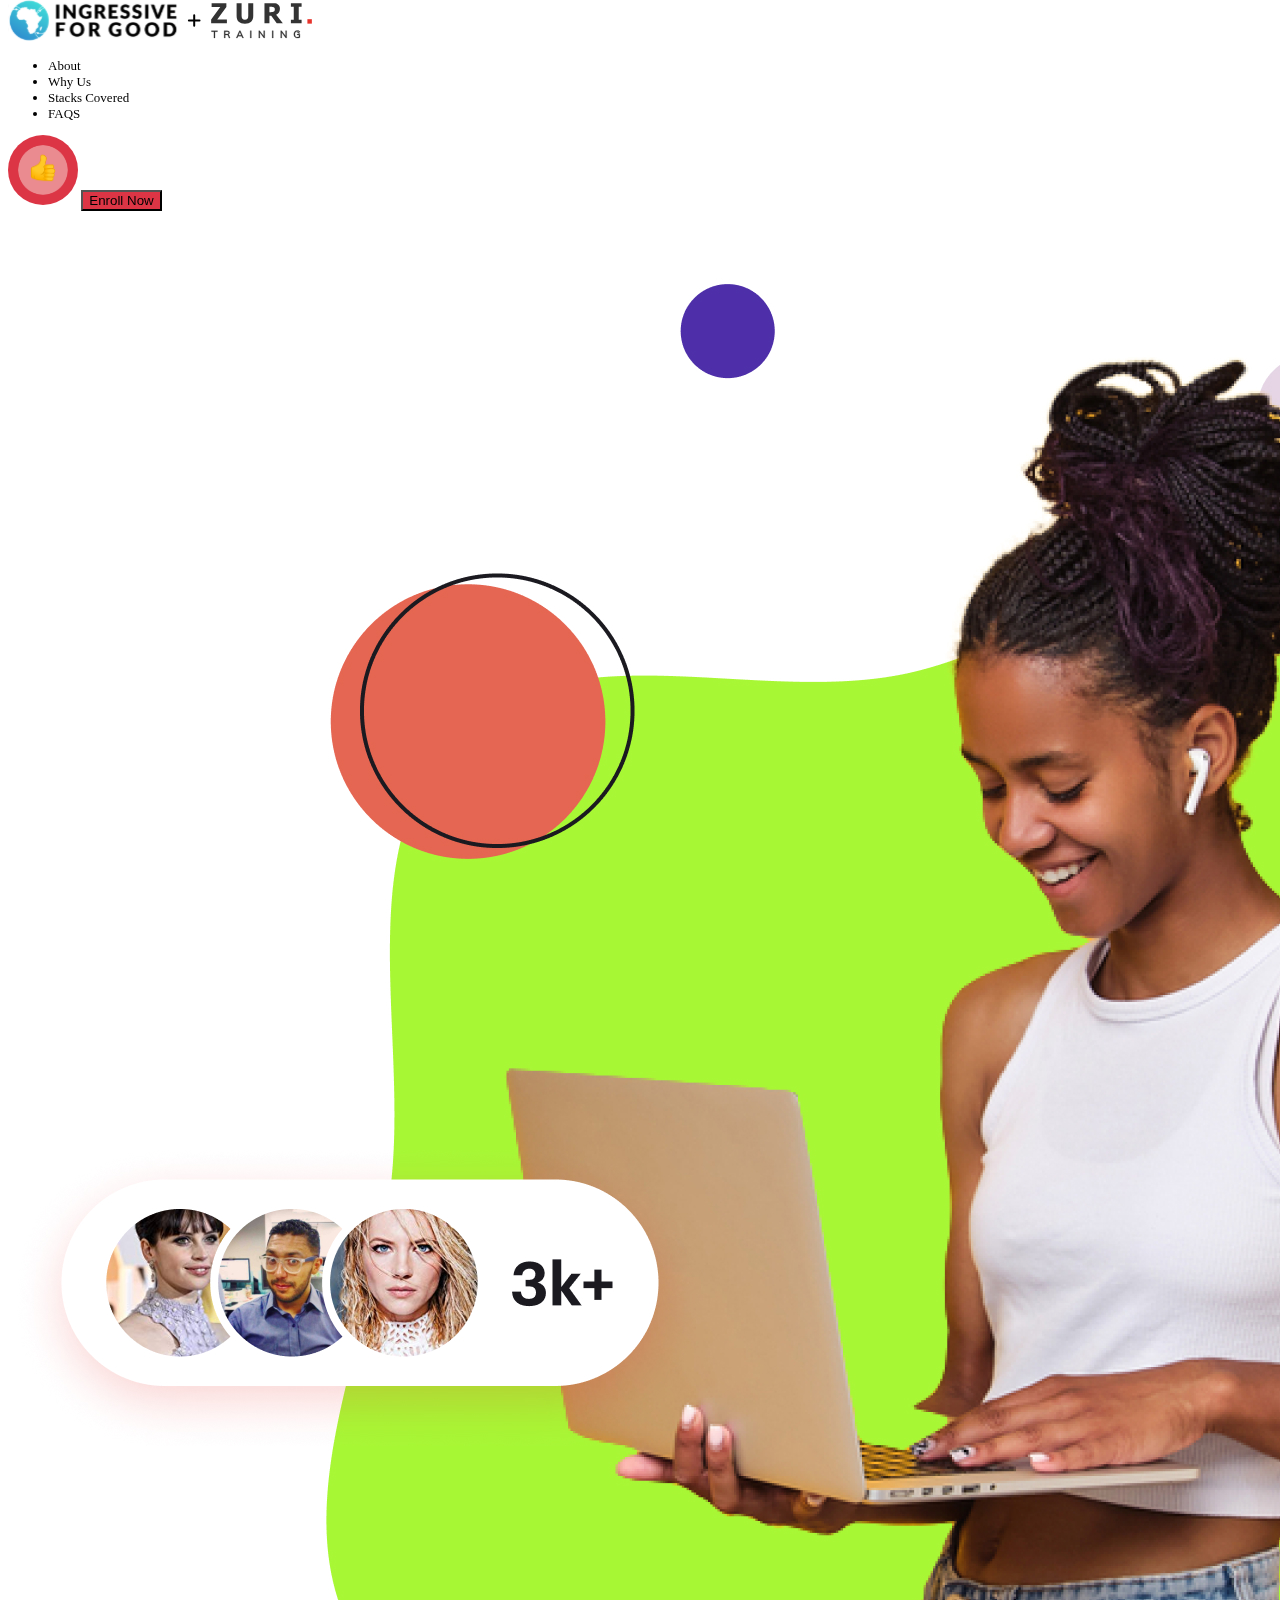
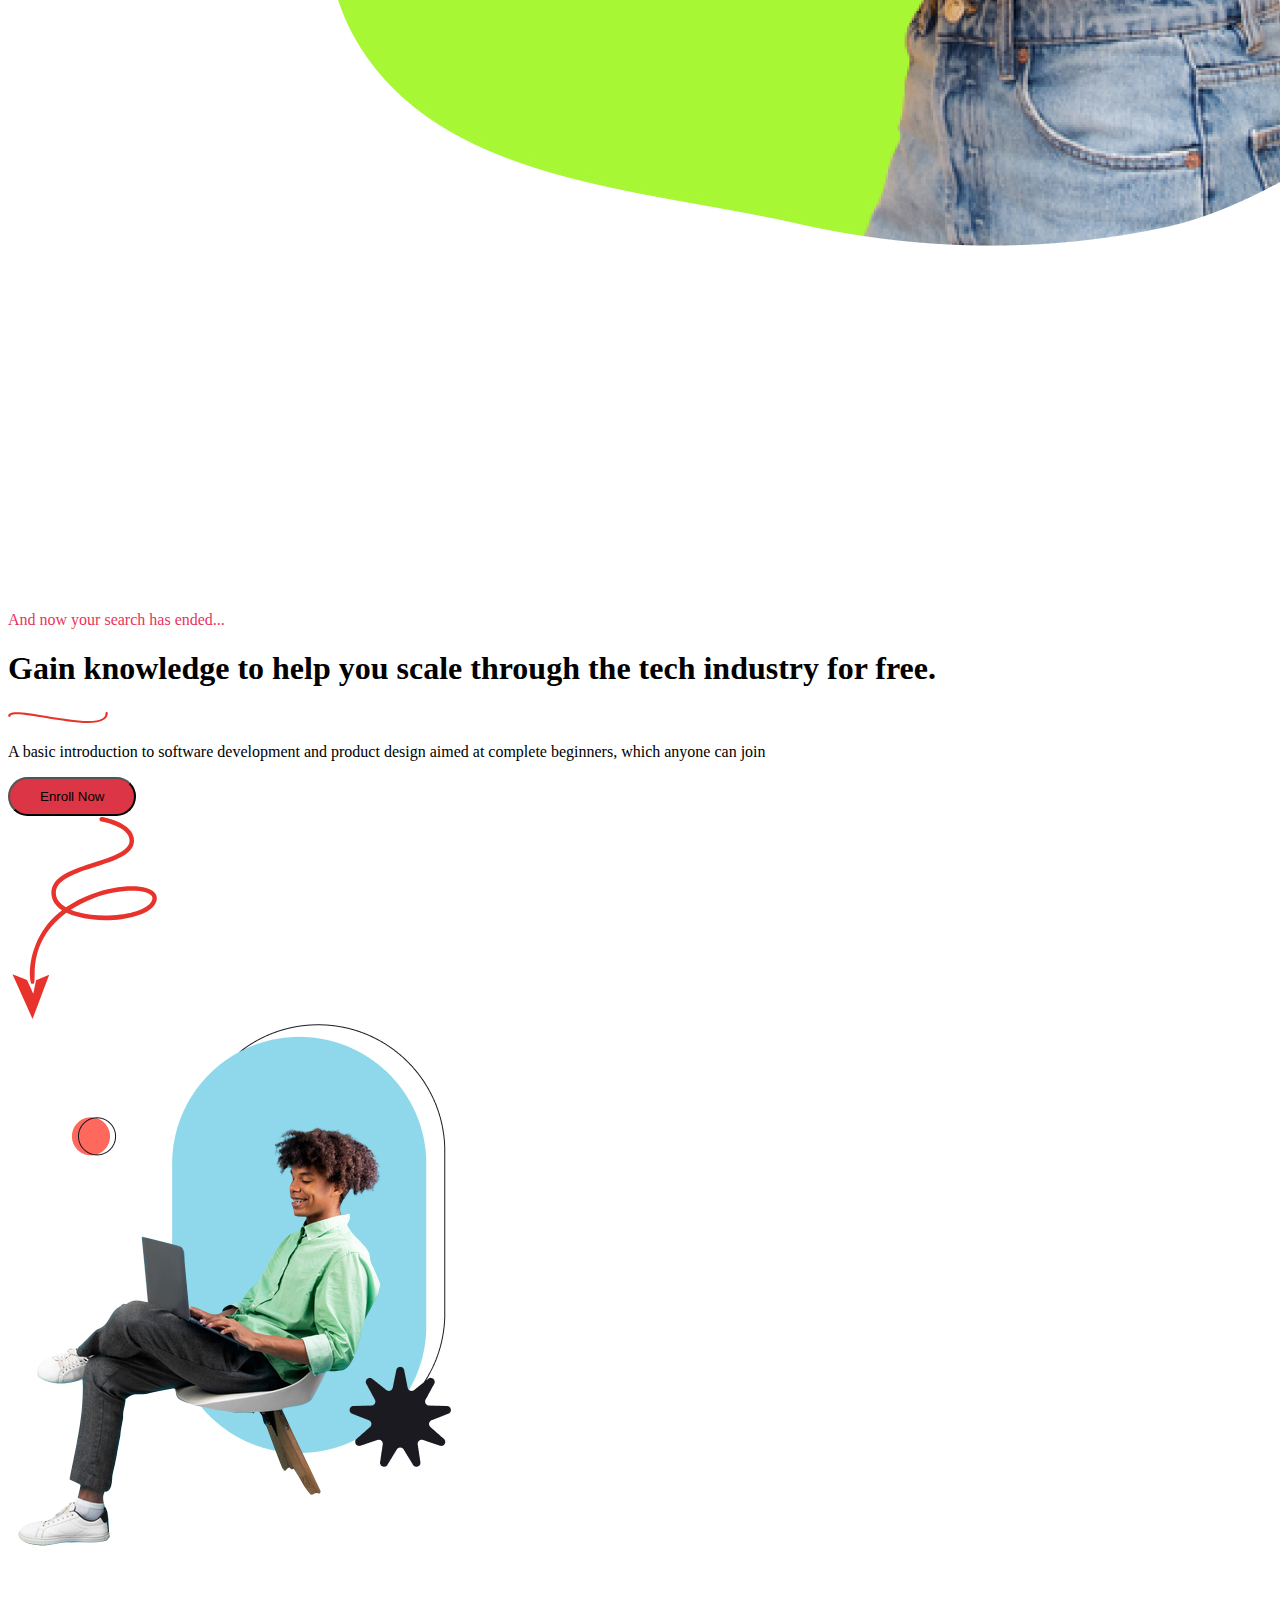
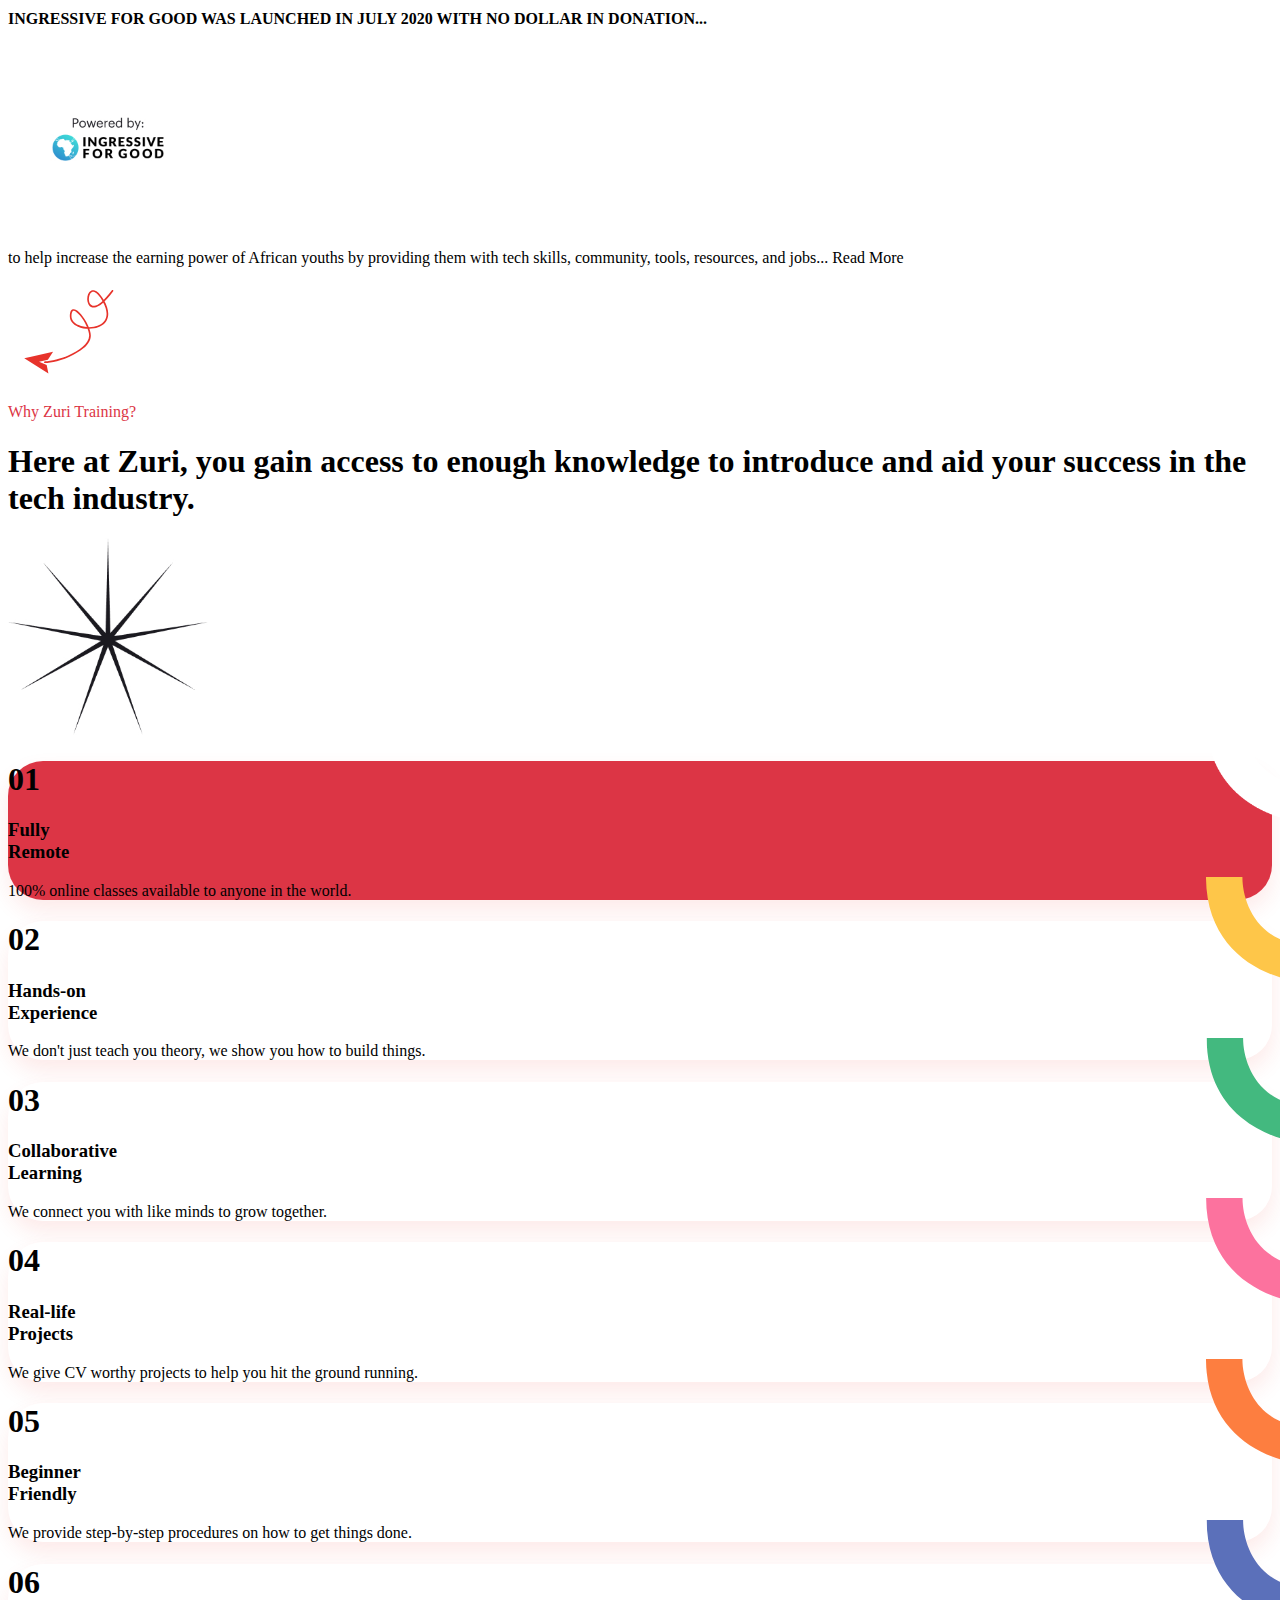
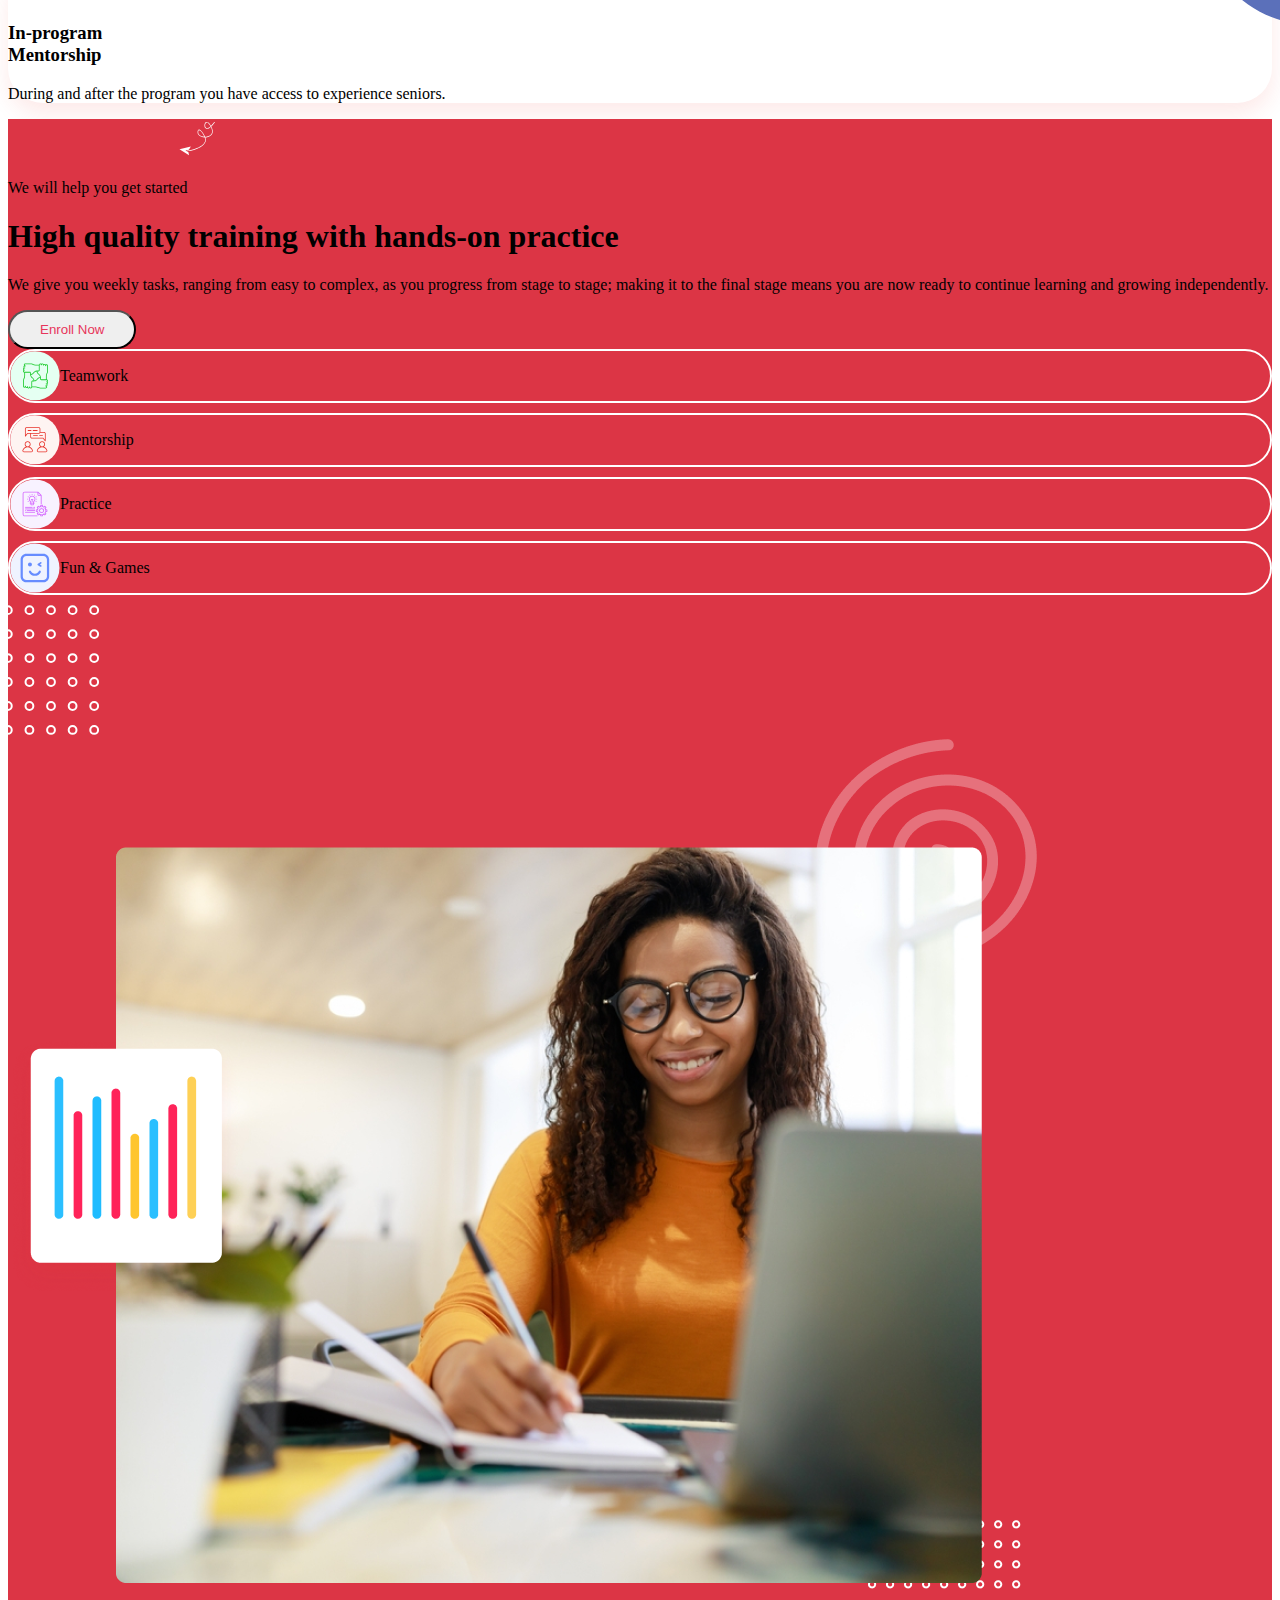
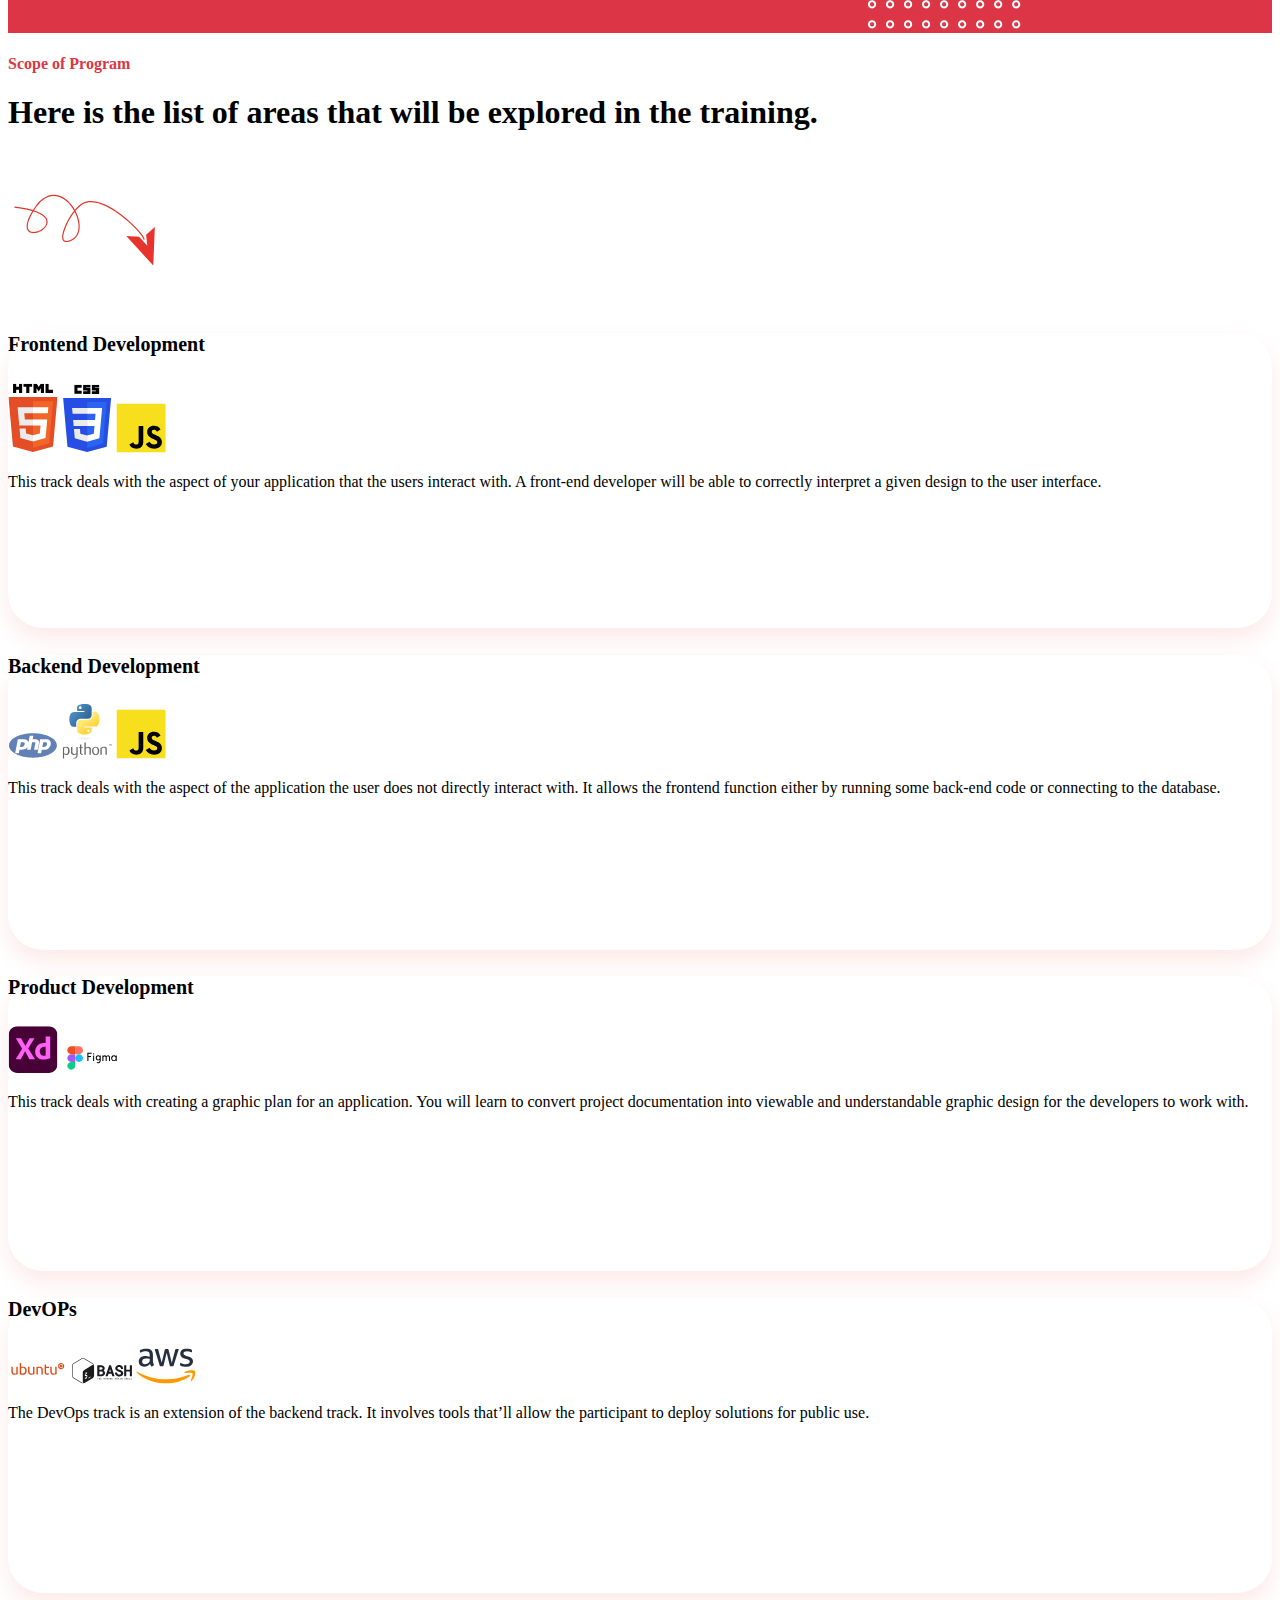
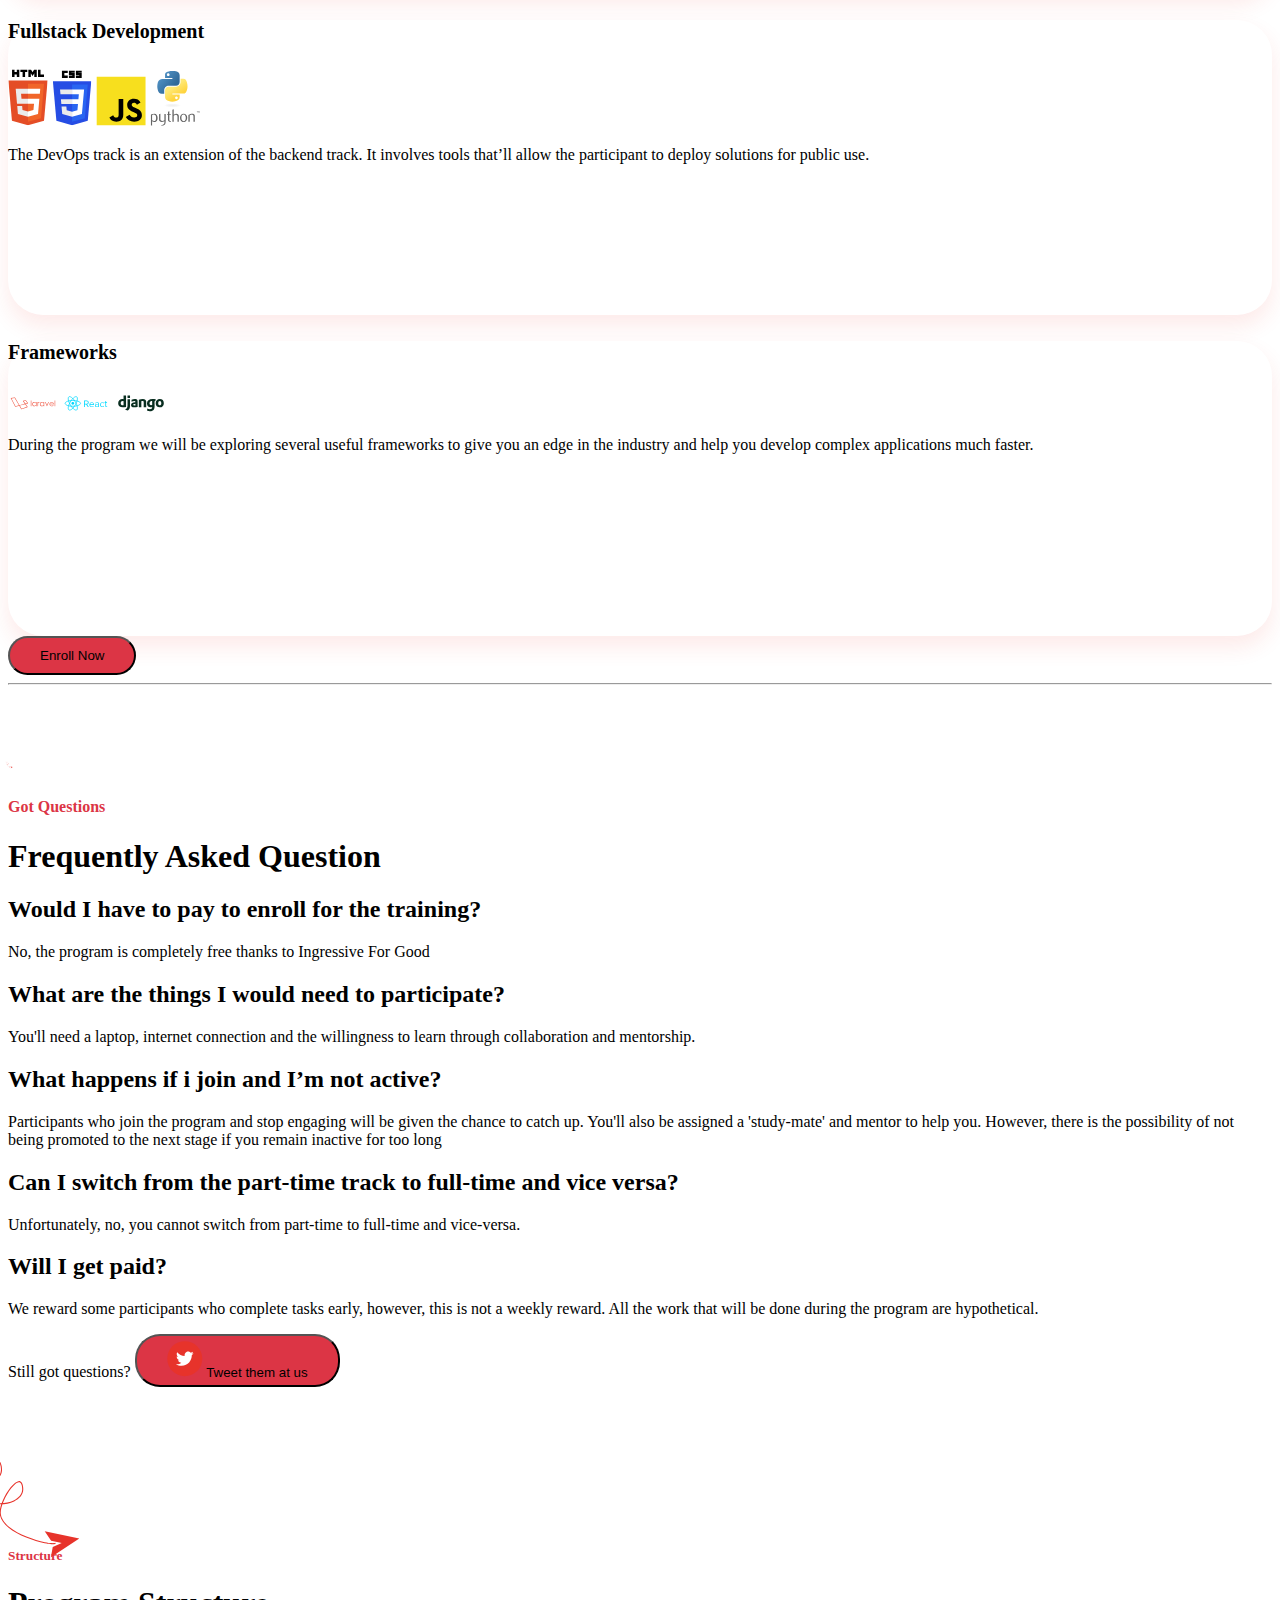
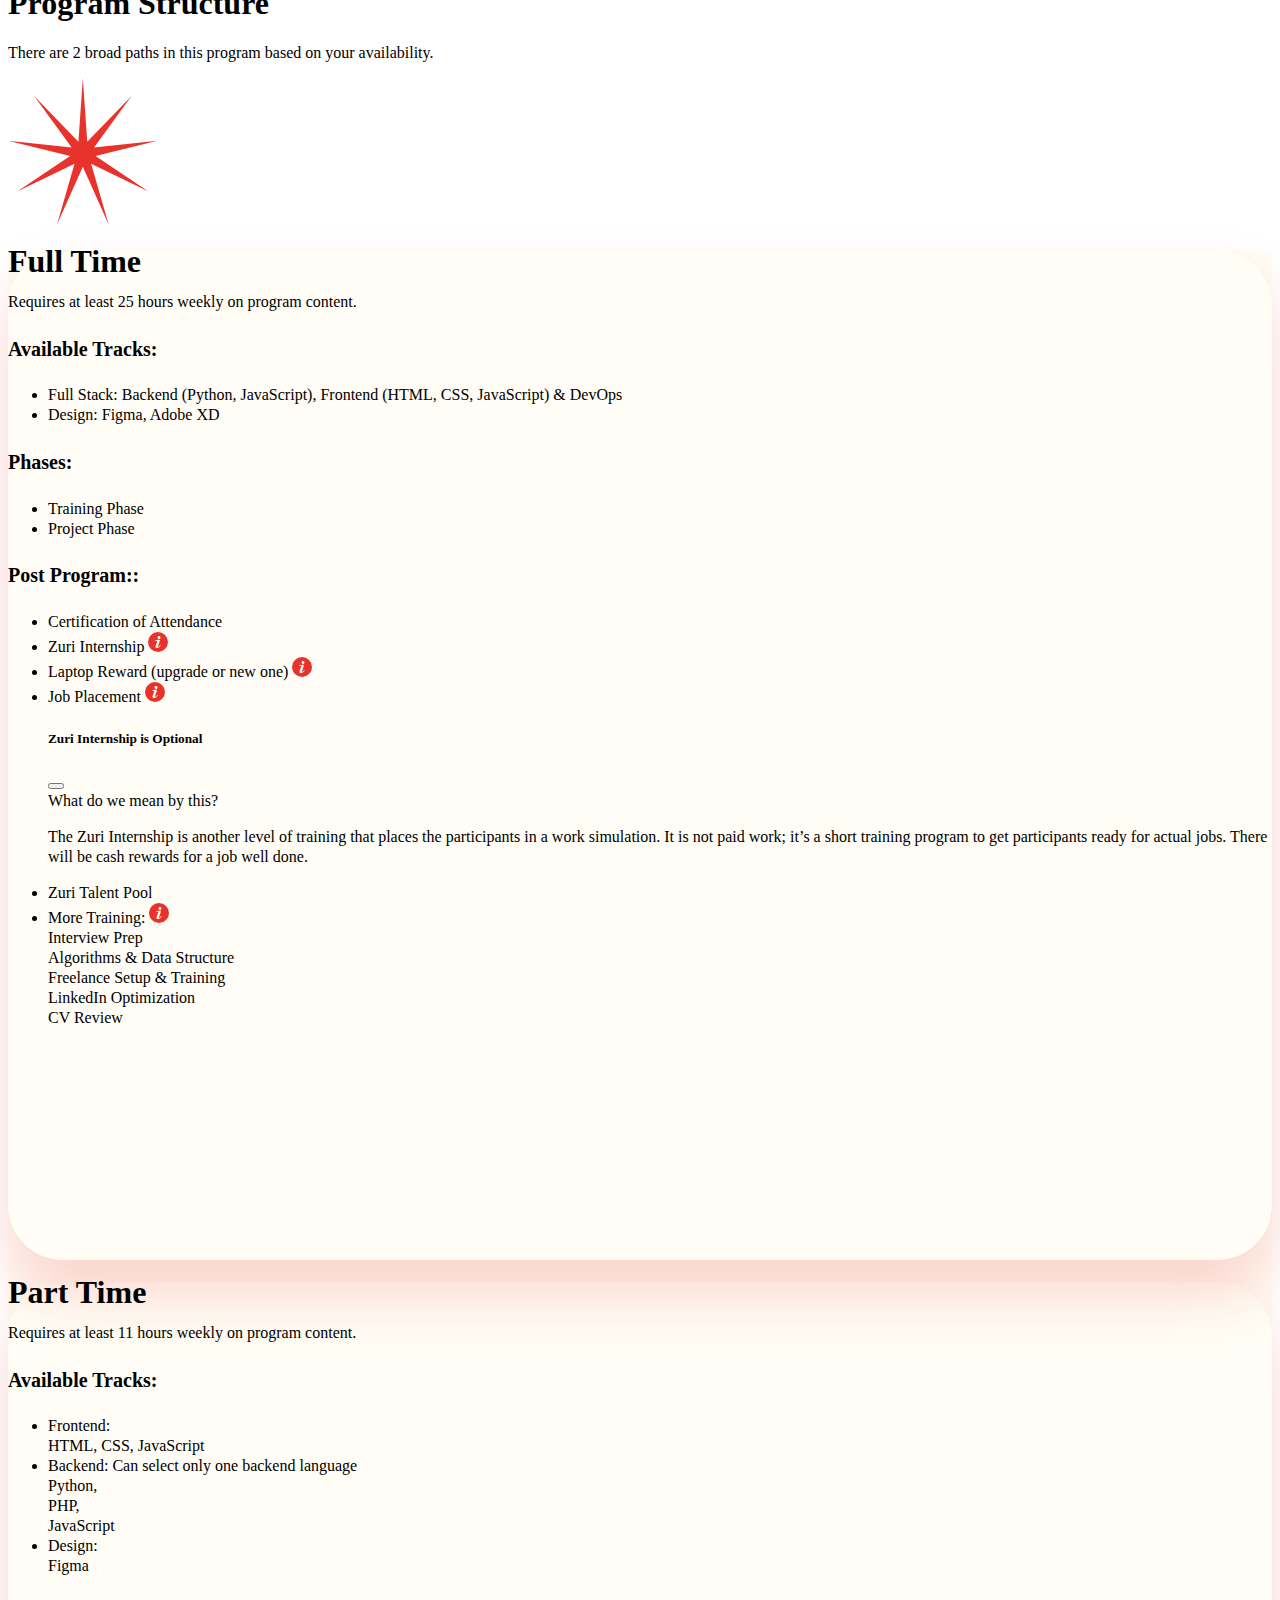
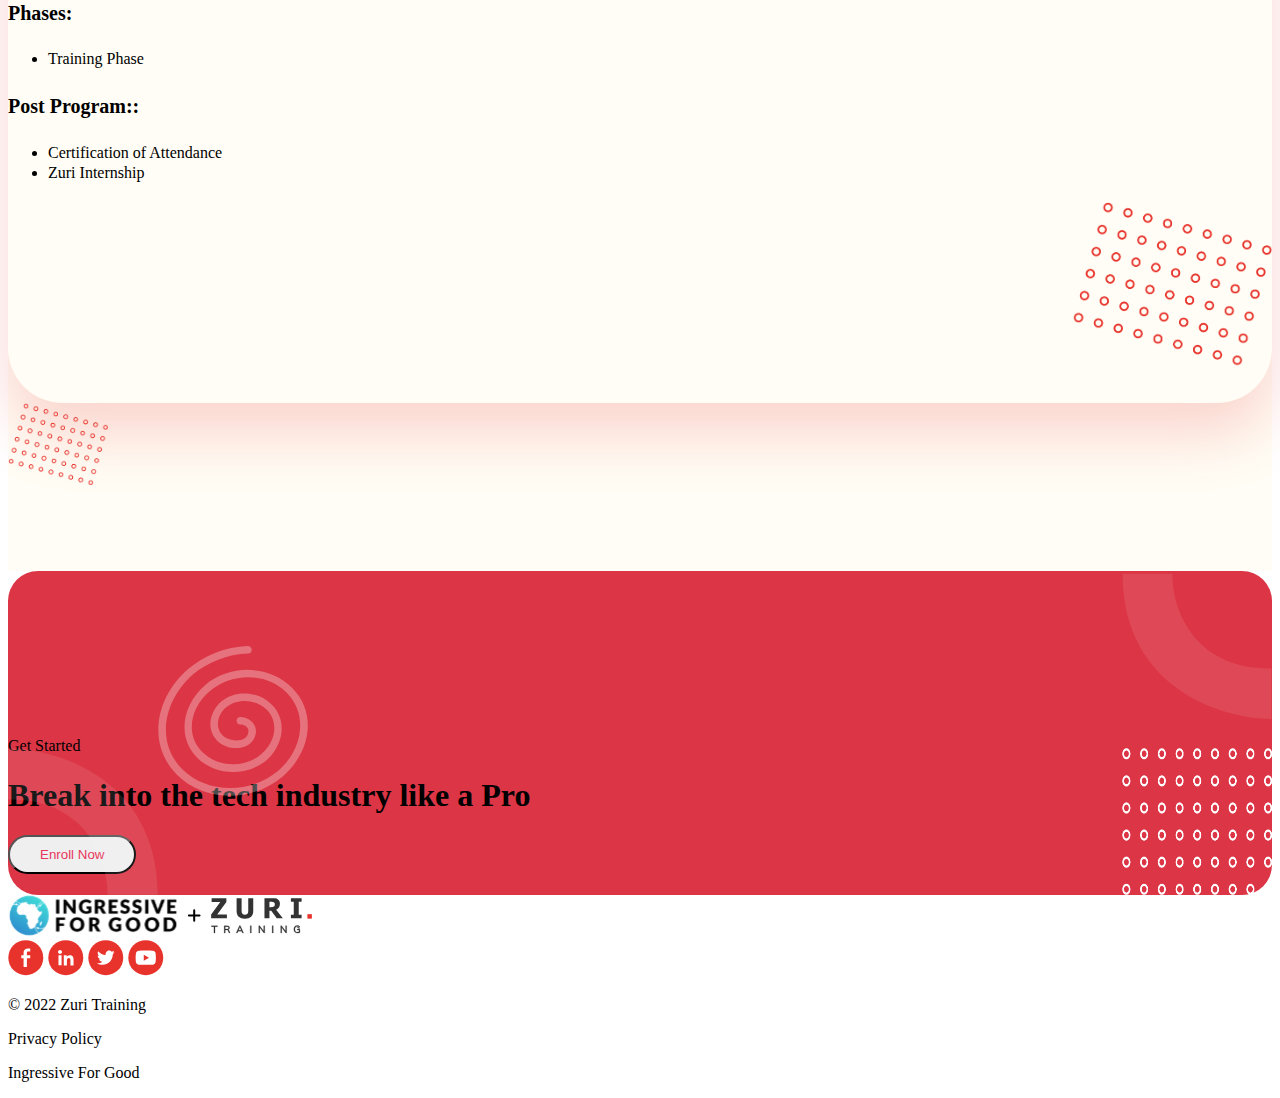
<file: zuri_final_3/index-2.html>
<!DOCTYPE html>
<html lang="en">
<head>
    <meta charset="UTF-8">
    <meta http-equiv="X-UA-Compatible" content="IE=edge">
    <meta name="viewport" content="width=device-width, initial-scale=1.0">
    <title>Document</title>
    <!-- Bootstrap CSS -->
    <link href="https://cdn.jsdelivr.net/npm/bootstrap@5.1.3/dist/css/bootstrap.min.css" rel="stylesheet" integrity="sha384-1BmE4kWBq78iYhFldvKuhfTAU6auU8tT94WrHftjDbrCEXSU1oBoqyl2QvZ6jIW3" crossorigin="anonymous">

    <link rel="stylesheet" href="https://cdnjs.cloudflare.com/ajax/libs/font-awesome/4.7.0/css/font-awesome.min.css">
    <link rel="stylesheet" href="https://cdn.jsdelivr.net/npm/bootstrap-icons@1.8.2/font/bootstrap-icons.css">
    <link rel="stylesheet" type="text/css" href="style-2.css">

    <!-- favicons -->
    <link rel="icon" type="image/png" sizes="32x32" href="./assets/f2/favicon-32x32.png">
    <link rel="icon" type="image/png" sizes="16x16" href="./assets/f2/favicon-16x16.png">
</head>
<body class="">
  <div class="container-fluid navigation bg-white ps-5 pe-5">

    <nav class="navbar navbar-expand-lg ps-5 pe-5 pt-2">
      <div class="container-fluid">
        <a class="navbar-brand me-auto col-sm-3" href="#"><img src="./images/logo-ingz.svg" class="img-fluid logo" alt="logo"></a>
        <div class="collapse navbar-collapse" id="navbarText">
          <ul class="navbar-nav ms-auto mb-2 mb-lg-0 row">
            <li class="nav-item pe-5 col-3">
              <a class="nav-link active" aria-current="page" href="#about-us">About</a>
            </li>
            <li class="nav-item pe-5 col-3">
              <a class="nav-link" href="#why-us">Why Us</a>
            </li>
            <li class="nav-item pe-5 col-3">
              <a class="nav-link" href="#stacks">Stacks Covered</a>
            </li>
            <li class="nav-item pe-5 col-3">
              <a class="nav-link" href="#faqs">FAQS</a>
            </li>
          </ul>
        </div>
        <div class="navbar-text">
          <img src="./images/thumbs.png" width="50" class="img-fluid thumb" alt="thumb">
          <a href="https://training.zuri.team/enroll" class=" pt-2 pb-2">
            <button class="btn btn-danger top-enroll enroll pe-3">Enroll Now</button>
          </a>
        </div>
      </div>
    </nav>
  </div>


    <div class="container home">
        <!-- home -->
        <div class="row">
            <div class="col-sm-12 col-md-3 bkg">
              <img class="img-fluid pt-lg-5 mt-lg-5" src="./images/lady1.jpg" alt="lady1">
            </div>
            <div class="col-sm-12 col-md-6 text-center">
              <p><span class="text-danger">And now your search has ended...</span></p>
              <h1 class="text-bold">Gain knowledge to help you scale through the tech industry for free.</h1>
              <img src="./images/line.svg" alt="" class="img-fluid" width="100">
              <p class="pt-4 pb-5">A basic introduction to software development and product design aimed at complete beginners, which anyone can join</p>
              <button class="btn btn-danger home-enroll">Enroll Now</button> <br>
              <img src="./images/section1wire.svg" alt="" class="img-fluid ps-5 ms-5" width="150">
            </div>
            <div class="col-sm-12 col-md-3 bkg d-none d-md-block">
              <img src="./images/male1.jpg" alt="male1" class="img-fluid pt-lg-5 mt-lg-5">
            </div>
            <div class="container"  id="about-us"></div>
        </div>

          <!-- about -->
        <div class="row border-top border-bottom">
            <div class="col-sm-12 col-md-4 pt-5 pb-5 text-sm-center text-md-start">
              <h4>INGRESSIVE FOR GOOD WAS LAUNCHED IN JULY 2020 WITH NO DOLLAR IN DONATION...</h4>
            </div>
            <div class="col-sm-12 col-md-4 text-center">
              <img src="./images/ingresive.jpg" alt="i4g" class="img-fluid" width="200">
            </div>
            <div class="col-sm-12 col-md-4 text-sm-center text-lg-end leftie pt-3 pb-3">
              <p>to help increase the earning power of African youths by providing them with tech skills, community, tools, resources, and jobs... <a style="color:lawngreen;" href="https://ingressive.org/i4g-in-2021/">Read More</a></p>
            </div>
        </div>

        <!-- why us -->
        <div class="row mt-5">
            <div class="col-6 text-end">

                <img src="./images/section3wire.svg" alt="" height="100" class="why-us-img-1">
            </div>
            <div class="col-sm-12 col-md-7 mb-5">
              <p><span>Why Zuri Training?</span></p>
              <h1>Here at Zuri, you gain access to enough knowledge to introduce and aid your success in the tech industry.</h1>
            </div>
    
            <div class="col-5 text-center d-none d-md-block">
              <img src="./images/Star.jpg" alt="star" width="200" class="img-fluid">
            </div>
        </div>

    </div>

    <!-- what you gain -->
    <div class="container">
        <div class="row">
            <div class="col-md-6 col-lg-4 col-sm-12 text-white mb-sm-3">
                <div class="m-1 p-5 bg-danger full-remote">

                    <img src="./images/curve1.png" alt="c1" class="c1">
                    <h1 class="pb-3">01</h1>
                    <h3 class="pb-3">Fully <br>Remote</h3>
                    <p class="pb-3">100% online classes available to anyone in the world.</p>
                </div>
            </div>
            <div class="col-md-6 col-lg-4 col-sm-12 mb-sm-3">
                <div class="m-1 p-5 full-remote">

                    <img src="./images/curve.svg" alt="c1" class="c1">
                    <h1 class="pb-3">02</h1>
                    <h3 class="pb-3">Hands-on <br>Experience</h3>
                    <p class="pb-3">We don't just teach you theory, we show you how to build things.</p>
                </div>
            </div>
            <div class="col-md-6 col-lg-4 col-sm-12 mb-sm-3">
                <div class="m-1 p-5 full-remote">

                    <img src="./images/curve3.svg" alt="c1" class="c1">
                    <h1 class="pb-3">03</h1>
                    <h3 class="pb-3">Collaborative <br>Learning</h3>
                    <p class="pb-3">We connect you with like minds to grow together.</p>
                </div>
            </div>
            <div class="col-md-6 col-lg-4 col-sm-12 mb-sm-3">
                <div class="m-1 p-5 full-remote">

                    <img src="./images/curve4.svg" alt="c1" class="c1">
                    <h1 class="pb-3">04</h1>
                    <h3 class="pb-3">Real-life <br>Projects</h3>
                    <p class="pb-3">We give CV worthy projects to help you hit the ground running.</p>
                </div>
            </div>
            <div class="col-md-6 col-lg-4 col-sm-12 mb-sm-3">
                <div class="m-1 p-5 full-remote">

                    <img src="./images/curve5.svg" alt="c1" class="c1">
                    <h1 class="pb-3">05</h1>
                    <h3 class="pb-3">Beginner <br>Friendly</h3>
                    <p class="pb-3">We provide step-by-step procedures on how to get things done.</p>
                </div>
            </div>
            <div class="col-md-6 col-lg-4 col-sm-12 mb-sm-3">
                <div class="m-1 p-5 full-remote">

                    <img src="./images/curve6.svg" alt="c1" class="c1">
                    <h1 class="pb-3">06</h1>
                    <h3 class="pb-3">In-program <br>Mentorship</h3>
                    <p class="pb-3">During and after the program you have access to experience seniors.</p>
                </div>
            </div>
            
        </div>
    </div>

    <div class="container-fluid bg-danger">
        <div class="row ps-sm-1 ms-sm-1 ps-lg-5 ms-lg-5 pe-lg-5 pe-sm-1 me-5">
            <div class="col-12 col-lg-5 text-white">
              <img src="./images/section5wire.svg" width="50" alt="s5w" class="img-fluid s5w">
              <p>We will help you get started</p>
              <h1 class="pb-3">High quality training with hands-on practice</h1>
              <p class="pe-lg-5 pe-sm-0">We give you weekly tasks, ranging from easy to complex, as you progress from stage to stage; making it to the final stage means you are now ready to continue learning and growing independently.</p>
              <button class="btn bg-white text-danger practice-enroll">Enroll Now</button>
              <div class="row practice mt-4 pb-3">
                <div class="col-sm-6 col-md-3 col-lg-6">
                  <div class="practices p-3">
                    <img src="./images/hand.svg" width="50" alt="hand" class="img-fluid pe-3">
                    <p>Teamwork</p>
    
                  </div>
                </div>
                <div class="col-sm-6 col-md-3 col-lg-6">
                  <div class="practices p-3">
                    <img src="./images/mentor.svg" width="50" alt="hand" class="img-fluid pe-3">
                    <p>Mentorship</p>
    
                  </div>
                </div>
                <div class="col-sm-6 col-md-3 col-lg-6">
                  <div class="practices p-3">
                    <img src="./images/practice.svg" width="50" alt="hand" class="img-fluid pe-3">
                    <p>Practice</p>
    
                  </div>
                </div>
                <div class="col-sm-6 col-md-3 col-lg-6">
                  <div class="practices p-3">
                    <img src="./images/games.svg" width="50" alt="hand" class="img-fluid pe-3">
                    <p>Fun & Games</p>
    
                  </div>
                </div>
              </div>
              <img src="./images/dotsection5.svg" alt="ds5" class="img-fluid ds5">
            </div>
    
            <div class="col-12 col-lg-7">
              <img src="./images/section5-image.png" alt="srI" class="img-fluid s5I">
            </div>
          </div>
    </div>

    <div class="container mt-5">
        <div class="row mt-lg-5">
            <div class="col-sm-12 col-md-12 col-lg-7">
    
              <h4><span>Scope of Program</span></h4>
              <h1 class="pe-lg-5 pe-sm-0 pe-md-0">
                Here is the list of areas that will be explored in the training.
              </h1>
            </div>
            <img src="./images/section6.svg" alt="s6w" height="150" class="">
        </div>
        <div class="row stack-list">


            <div class="col-md-6 col-lg-4 col-sm-12 mb-sm-3 p-1">
                <div class="p-4 m-1 stack">
        
                    <h4 class="pb-3 text-bold">Frontend Development</h4>
        
                    <div class="stack-img d-flex gap-3 pb-3">
                    <img src="./images/html.svg" width="50" alt="html" class="img-fluid">
                    <img src="./images/css-3 logo.svg" width="50" alt="css" class="img-fluid">
                    <img src="./images/javascript logo.svg" width="50" alt="javascript" class="img-fluid">
                    </div>
                    
                    <p>
                    This track deals with the aspect of your application that the users interact with. A front-end developer will be able to correctly interpret a given design to the user interface.
                    </p>
        
                </div>
            </div>

            <div class="col-md-6 col-lg-4 col-sm-12 mb-sm-3 p-1">
                <div class="p-4 m-1 stack">
        
                    <h4 class="pb-3 text-bold">Backend Development</h4>
        
                    <div class="stack-img d-flex gap-3 pb-3">
                        <img src="./images/php2 logo.svg" width="50" alt="php" class="img-fluid">
                        <img src="./images/python-4 logo.svg" width="50" alt="python" class="img-fluid">
                        <img src="./images/javascript logo.svg" width="50" alt="javascript" class="img-fluid">
                    </div>
                    
                    <p>
                        This track deals with the aspect of the application the user does not directly interact with. It allows the frontend function either by running some back-end code or connecting to the database.
                    </p>
        
                </div>
            </div>

            <div class="col-md-6 col-lg-4 col-sm-12 mb-sm-3 p-1">
                <div class="p-4 m-1 stack">
        
                    <h4 class="pb-3 text-bold">Product Development</h4>
        
                    <div class="stack-img d-flex gap-3 pb-3">
                        <img src="./images/adobe-xd logo.svg" width="50" alt="adobe xd" class="img-fluid">
                    <img src="./images/Figma logo.svg" width="60" alt="figma" class="img-fluid">
                    </div>
                    
                    <p>
                        This track deals with creating a graphic plan for an application. You will learn to convert project documentation into viewable and understandable graphic design for the developers to work with.
                    </p>
        
                </div>
            </div>

            <div class="col-md-6 col-lg-4 col-sm-12 mb-sm-3 p-1">
                <div class="p-4 m-1 stack">
        
                    <h4 class="pb-3 text-bold">DevOPs</h4>
        
                    <div class="stack-img d-flex gap-3 pb-3">
                        <img src="./images/Ubuntu logo.svg" width="60" alt="Ubuntu" class="img-fluid">
                    <img src="./images/Bash logo.svg" width="60" alt="bash" class="img-fluid">
                    <img src="./images/aws logo.svg" width="60" alt="aws" class="img-fluid">
                    </div>
                    
                    <p>
                        The DevOps track is an extension of the backend track. It involves tools that’ll allow the participant to deploy solutions for public use.
                    </p>
        
                </div>
            </div>

            <div class="col-md-6 col-lg-4 col-sm-12 mb-sm-3 p-1">
                <div class="p-4 m-1 stack">
        
                    <h4 class="pb-3 text-bold">Fullstack Development</h4>
        
                    <div class="stack-img d-flex gap-3 pb-3">
                        <img src="./images/html.svg" width="40" alt="html" class="img-fluid">
                    <img src="./images/css-3 logo.svg" width="40" alt="css" class="img-fluid">
                    <img src="./images/javascript logo.svg" width="50" alt="javascript" class="img-fluid">
                    <img src="./images/python-4 logo.svg" width="50" alt="python" class="img-fluid">
                    </div>
                    
                    <p>
                        The DevOps track is an extension of the backend track. It involves tools that’ll allow the participant to deploy solutions for public use.
                    </p>
        
                </div>
            </div>

            <div class="col-md-6 col-lg-4 col-sm-12 mb-sm-3 p-1">
                <div class="p-4 m-1 stack">
        
                    <h4 class="pb-3 text-bold">Frameworks</h4>
        
                    <div class="stack-img d-flex gap-3 pb-3">
                        <img src="./images/Laravel logo.svg" width="50" alt="laravel" class="img-fluid">
                    <img src="./images/React logo.svg" width="50" alt="react" class="img-fluid">
                    <img src="./images/Django logo.svg" width="50" alt="Django" class="img-fluid">
                    </div>
                    
                    <p>
                        During the program we will be exploring several useful frameworks to give you an edge in the industry and help you develop complex applications much faster.
                    </p>
        
                </div>
            </div>
            <div class="row mt-5 pb-5 pb-5 text-center">
                <div class="col-2 w-100 mb-5">
                    <button class="btn btn-danger home-enroll">Enroll Now</button> <br>
        
                </div>
            <hr>
            </div>
        </div>

    </div>

    <div class="container mt-2">
      <div class="row s7header text-center">
        <img src="./images/section7wire.svg" alt="s7w" height="80" width="10" class="s7w">
        <h4><span>Got Questions</span></h4>
        <h1>Frequently Asked Question</h1>
      </div>
  
      <div class="row text-center ps-lg-5 ps-sm-1 pe-lg-5 pe-sm-1 me-lg-5 me-sm-1 ms-lg-5 ms-sm-1">
        <div class="col-12">

          <div class="accordion" id="accordionExample">
            <div class="accordion-item">
              <h2 class="accordion-header" id="headingOne">
                <p class="accordion-button" type="button" data-bs-toggle="collapse" data-bs-target="#collapseOne" aria-expanded="true" aria-controls="collapseOne">
                  <b>Would I have to pay to enroll for the training?</b>
                </p>
              </h2>
              <div id="collapseOne" class="accordion-collapse collapse show" aria-labelledby="headingOne" data-bs-parent="#accordionExample">
                <div class="accordion-body">
                  <p>No, the program is completely free thanks to Ingressive For Good</p>
                </div>
              </div>
            </div>

            <div class="accordion-item">
              <h2 class="accordion-header" id="headingTwo">
                <p class="accordion-button collapsed" type="button" data-bs-toggle="collapse" data-bs-target="#collapseTwo" aria-expanded="false" aria-controls="collapseTwo">
                  <b>What are the things I would need to participate?</b>
                </p>
              </h2>
              <div id="collapseTwo" class="accordion-collapse collapse" aria-labelledby="headingTwo" data-bs-parent="#accordionExample">
                <div class="accordion-body">
                  <p>You'll need a laptop, internet connection and the willingness to learn through collaboration and mentorship.</p>
                </div>
              </div>
            </div>

            <div class="accordion-item">
              <h2 class="accordion-header" id="headingThree">
                <p class="accordion-button collapsed" type="button" data-bs-toggle="collapse" data-bs-target="#collapseThree" aria-expanded="false" aria-controls="collapseThree">
                  <b>What happens if i join and I’m not active?</b>
                </p>
              </h2>
              <div id="collapseThree" class="accordion-collapse collapse" aria-labelledby="headingThree" data-bs-parent="#accordionExample">
                <div class="accordion-body">
                  <p>Participants who join the program and stop engaging will be given the chance to catch up. You'll also be assigned a 'study-mate' and mentor to help you. However, there is the possibility of not being promoted to the next stage if you remain inactive for too long</p>
                </div>
              </div>
            </div>

            <div class="accordion-item">
              <h2 class="accordion-header" id="headingFour">
                <p class="accordion-button collapsed" type="button" data-bs-toggle="collapse" data-bs-target="#collapseFour" aria-expanded="false" aria-controls="collapseFour">
                  <b>Can I switch from the part-time track to full-time and vice versa?</b>
                </p>
              </h2>
              <div id="collapseFour" class="accordion-collapse collapse" aria-labelledby="headingFour" data-bs-parent="#accordionExample">
                <div class="accordion-body">
                  <p>Unfortunately, no, you cannot switch from part-time to full-time and vice-versa.</p>
                </div>
              </div>
            </div>

            <div class="accordion-item">
              <h2 class="accordion-header" id="headingFive">
                <p class="accordion-button collapsed" type="button" data-bs-toggle="collapse" data-bs-target="#collapseFive" aria-expanded="false" aria-controls="collapseFive">
                  <b>Will I get paid?</b>
                </p>
              </h2>
              <div id="collapseFive" class="accordion-collapse collapse" aria-labelledby="headingFive" data-bs-parent="#accordionExample">
                <div class="accordion-body">
                  <p>We reward some participants who complete tasks early, however, this is not a weekly reward. All the work that will be done during the program are hypothetical.</p>
                </div>
              </div>
            </div>

          </div>
        </div>
      </div>

      <div class="row mt-5 pb-5 pb-5 text-center">
        <div class="col-3 w-100 mb-5">
          <p>Still got questions? <button class="btn btn-sm btn-danger tweet-btn"><img src="./images/twitter.svg" alt="" class="img-fluid"> Tweet them at us</button></p>

        </div>
      </div>


      

        
    </div>

    <div class="container">
      <div class="row s7header text-center">
        <div class="col-2 d-none d-md-block">
          <img src="./images/section7wire.svg" alt="" width="150" class="s7w img-fluid ps-5 ms-5">
        </div>
        <div class="col-sm-12 col-md-8 pt-lg-5 pt-sm-1 mt-lg-5 mt-sm-1">
          <h4><small><span>Structure</span> </small></h4>
          <h1 class="pb-3">Program Structure</h1>
          <p>There are 2 broad paths in this program based on your availability.</p>
        </div>
        <div class="col-2 mt-5 d-none d-md-block">
          <img src="./images/Star1.svg" alt="" width="150" class="img-fluid">
        </div>
      </div>

      <div class="row text-white ft-parent">
        <div class="col-sm-12 col-lg-6">
          <div class="p-5 full-time bg-black">

            <h1 class="pb-2 text-bold">Full Time</h1>

            <p class="pb-2">Requires at least 25 hours weekly on program content.</p>

            <div class="available-tracks pb-2 pe-5">

              <h4 class="text-bold">Available Tracks:</h4>
              <ul>
                <li>Full Stack: Backend (Python, JavaScript), Frontend (HTML, CSS, JavaScript) & DevOps</li>
                <li>Design: Figma, Adobe XD</li>
              </ul>
            </div>

            <div class="phases pb-2">

              <h4 class="text-bold">Phases:</h4>
              <ul>
                <li>Training Phase</li>
                <li>Project Phase</li>
              </ul>
            </div>
            <div class="post-program pb-2">

              <h4 class="text-bold">Post Program::</h4>
              <ul>
                <li>Certification of Attendance</li>

                <li>
                  <a class="text-white ms-0 me-0" href="https://internship.zuri.team/">
                    Zuri Internship
                  </a>
                  <span type="button" data-bs-toggle="modal" data-bs-target="#exampleModal1">
                    <img src="./images/clarity.svg" alt="">
                  </span>
                </li>

                <li>
                  Laptop Reward (upgrade or new one)
                  <span type="button" data-bs-toggle="modal" data-bs-target="#exampleModal">
                    <img src="./images/clarity.svg" alt="">
                  </span>
                </li>

                <li>
                  Job Placement
                  <span type="button" data-bs-toggle="modal" data-bs-target="#exampleModal">
                    <img src="./images/clarity.svg" alt="">
                  </span>
                </li>

                <!-- modal1 -->
                <div class="modal fade" id="exampleModal1" tabindex="-1" aria-labelledby="exampleModalLabel" aria-hidden="true">
                  <div class="modal-dialog">
                    <div class="modal-content">
                      <div class="modal-header">
                        <h5 class="modal-title" id="exampleModalLabel">Zuri Internship is Optional</h5>
                        <button type="button" class="btn-close" data-bs-dismiss="modal" aria-label="Close"></button>
                      </div>
                      <div class="modal-body">
                        What do we mean by this?
                      </div>
                      <div class="modal-footer">
                        <p>The Zuri Internship is another level of training that places the participants in a work simulation. It is not paid work; it’s a short training program to get participants ready for actual jobs. There will be cash rewards for a job well done.</p>
                      </div>
                    </div>
                  </div>
                </div>

                <li>Zuri Talent Pool</li>
                <li>More Training: <span type="button" data-bs-toggle="modal" data-bs-target="#exampleModal">
                  <img src="./images/clarity.svg" alt="">
                </span>
                  <ul class="nested-list">
                    <li>Interview Prep</li>
                    <li>Algorithms & Data Structure</li>
                    <li>Freelance Setup & Training</li>
                    <li>LinkedIn Optimization</li>
                    <li>CV Review</li>
                  </ul>
                </li>
              </ul>
            </div>

            
            
            <img src="./images/hour.png" alt="h1" width="150px" class="ch1 img-fluid">
          </div>
        </div>

        <div class="col-sm-12 col-lg-6 zindex-minus">
          <div class="p-5 part-time bg-black">

            <h1 class="pb-2 text-bold">Part Time</h1>

            <p class="pb-2">Requires at least 11 hours weekly on program content.</p>

            <div class="available-tracks pb-2 pe-5">

              <h4 class="text-bold">Available Tracks:</h4>
              <ul>
                <li> Frontend: <br> HTML, CSS, JavaScript</li>
                <li>Backend: Can select only one backend language <ul class="nested-list">
                  <li>Python,</li>
                  <li>PHP,</li>
                  <li>JavaScript</li>
                </ul></li>
                <li>Design: <ul class="nested-list"><li>Figma</li></ul></li>
              </ul>
            </div>

            <div class="phases pb-2">

              <h4 class="text-bold">Phases:</h4>
              <ul>
                <li>Training Phase</li>
              </ul>
            </div>
            <div class="post-program pb-2">

              <h4 class="text-bold">Post Program::</h4>
              <ul>
                <li>Certification of Attendance</li>
                <li>Zuri Internship</li>
             
              </ul>
            </div>

            
            
            <img src="./images/time.png" alt="h2" width="200" class="ch2 img-fluid">
          </div>
        </div>

        <div class="flt-img col-6 w-100">
          <div class="flt1">
            <img src="./images/circle.png" alt="" width="100" class="img-fluid">
          </div>
          <div class="flt2">
            <img src="./images/circle.png" alt="" width="200" class="img-fluid">
          </div>
        </div>
      </div>




    </div>

    <div class="container">
      <div class="row bg-danger text-white get-started">
        <div class="col-12 top-img">
          <img src="./images/round.svg"  width="150" alt="" class="off-img">
          <img src="./images/bend1.svg" width="150" alt="">
        </div>
        <div class="col-3"></div>
        <div class="col-12 col-lg-6 bottom-text text-center">
          <p class="mb-3">Get Started</p>
          <h1 class="mb-5">Break into the tech industry like a Pro</h1>
          <button class="btn bg-white text-danger start-enroll">Enroll Now</button>
        </div>
        <div class="col-3"></div>

        <div class="col-12 bottom-img">
          <img src="./images/curve2.svg" width="150" alt="">
          <img src="./images/mains.png" alt="" width="150" class="img-fluid">
        </div>
      </div>

      <div class="row pt-5">
        <div class="col-lg-6 col-sm-12">
          <img src="./images/logo-ingz.svg" alt="logo" class="img-fluid">
        </div>
        <div class="col-lg-6 col-sm-12 text-md-end text-sm-center">
          <img src="./images/facebook.svg" alt="fb">
          <img src="./images/linkd.svg" alt="fb">
          <img src="./images/twitter.svg" alt="fb">
          <img src="./images/youtube.svg" alt="fb">
        </div>
      </div>
      <div class="row mt-5">
        <div class="col-md-6 col-sm-12">
          <p>&copy; 2022 Zuri Training</p>
        </div>
        <div class="col-md-3 col-sm-12 text-end">
          <p>Privacy Policy</p>
        </div>
        <div class="col-sm-12 col-md-3 text-end">
          <p>Ingressive For Good</p>
        </div>
      </div>
    </div>















</body>
</html>
</file>
<file: zuri_final_3/style-2.css>
.bg-danger, .btn-danger{
    background-color: #dc3545 !important;
}
.text-danger{
    color: #e7355b !important;
}
span{
    color: #e7355b !important;
}
/* .bkg{
    background: linear-gradient(180deg,rgba(255,244,240,0),#fff4f0 17.19%,#fff4f0 84.37%,rgba(255,244,240,0))!important;
} */
.navigation{
    position: fixed;
    top: 0;
    box-sizing: border-box;
    background-color: white;
    z-index: 100;
    height: 10vh !important;
    font-size: small;
}
.home{
    padding-top: 150px !important;
}
a{
    text-decoration: none;
    color: black !important;
}
span{
    color: #dc3545 !important;
}
.thumb{
    padding: 10px;
    border-radius: 50%;
    background-color: #dc3545;
}
.top-enroll + .enroll{
    padding: 5px 10px !important;
    margin-left: -10%;
}
.full-remote{
    box-shadow: 0 11px 22px rgb(231 51 43 / 10%);
    background-color: white;
    border-radius: 35px;
}
.full-remote h1, .full-remote h3{
    font-weight: 700;
}
.full-remote:hover{
    transform: translateY(-10px);
}
.c1{
    display: flex !important;
    float: right !important;
    margin-right: -80px !important;
    margin-top: -80px !important;
    transform: scale(.6);
}
.practices{
    display: flex !important;
    align-content: center !important;
    border: 2px solid white;
    border-radius: 40px;
    margin-bottom: 10px;
}
.practices p{
    vertical-align: middle;
    align-self:  center !important;
    margin: 0;
}
.practice-enroll, .home-enroll, .tweet-btn{
    border-radius: 25px;
    padding: 10px 30px;
}
.tweet-btn{
    border-radius: 25px;
    padding: 5px 30px;
}
.ds5{
    transform: translateX(-50%);
}
.s5w{
    transform: translateX(330%);
    /* transform: translateY(50%); */
}
.s7w{
    transform: translate(-40%, 40%);
}
.stack{
    background-color: white;
    border-radius: 35px;
    box-shadow: 0 11px 22px rgb(231 51 43 / 10%);
    height: 295px !important;
}
.stack h4, .full-time h4, .part-time h4{
    font-size: 20px !important;
    font-weight: 700 !important;
}
.accordion-button:after{
    background-image: url('./images/plus-svgrepo-com\ \(1\).svg') !important;
}
p.accordion-button{
    margin: 0 !important;
}
p.accordion-button:not(.collapsed){
    border-bottom: none !important;
    background: none !important;
    color: black !important;
    box-shadow: none;
}
.accordion-body{
    padding-top: 0;
    text-align: left;
}
.full-time, .part-time{
    border-radius: 55px;
    line-height: 20px;
    box-shadow: 0 31px 60px rgba(231,51,43,.2)!important;
    height: 85%;
}
.ft-parent{
    background: rgb(255, 253, 245)!important;
}
.nested-list li{
    list-style: none;
}
.nested-list{
    padding-left: 0 !important;
}
.flt-img{
    display: flex;
    justify-content: space-between;
    margin: 0;
    padding: 0;
    position: relative;
}
.flt2{
    transform: translateY(-120%);
}
.zindex-minus{
    z-index: 2;
}
.get-started{
    border-radius: 30px;
}
.bottom-img, .top-img{
    display: flex !important;
    justify-content: space-between;
    margin: 0 !important;
    padding: 0 !important;
}
.off-img{
    transform: translate(100%, 50%);
}
.bottom-img{
    margin-top: -30%;
}
.bottom-text{
    margin-bottom: -10%;
}
.start-enroll{
    border-radius: 30px;
    padding: 10px 30px;
}
</file>
